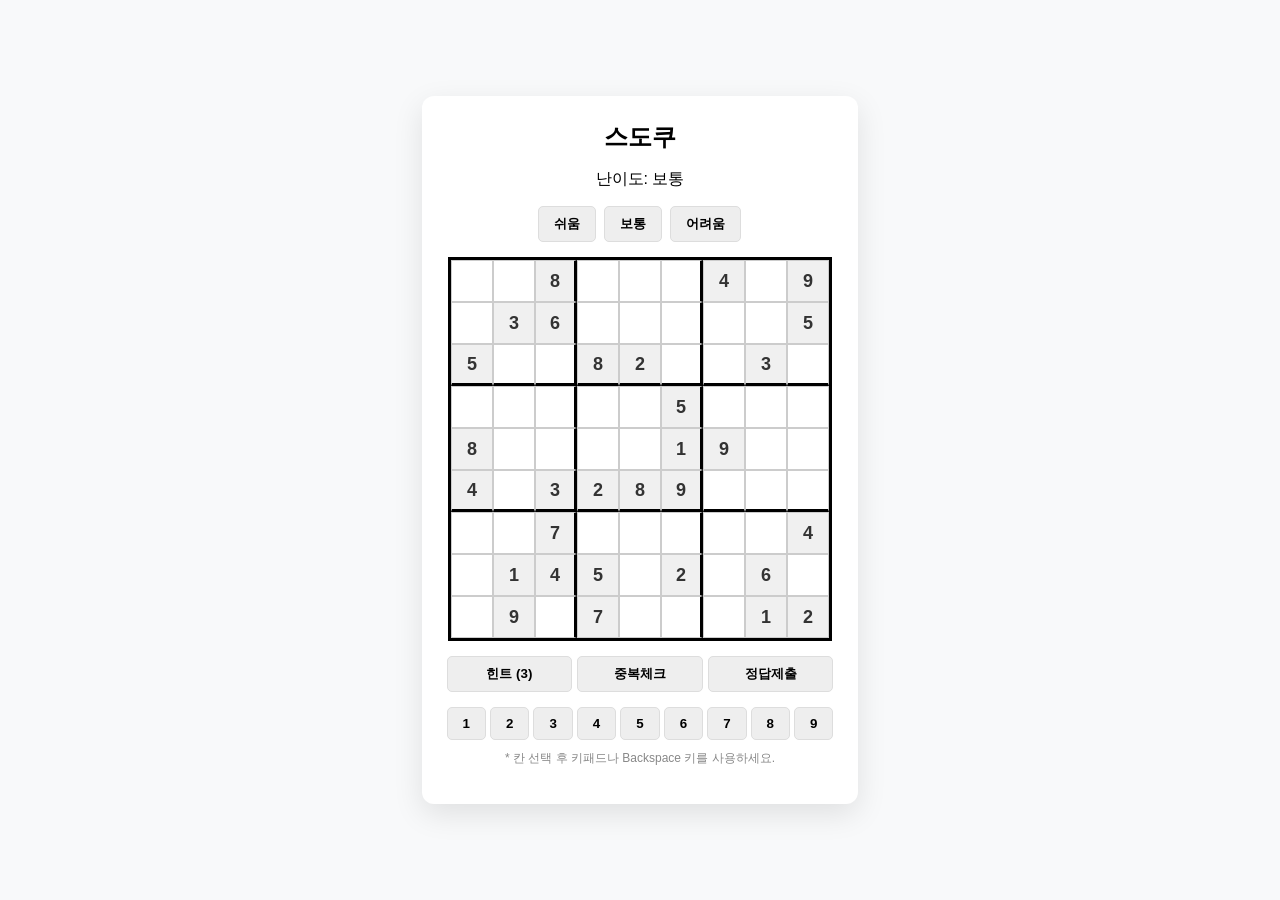
<file: index.html>
<!doctype html>
<html lang="ko">
  <head>
    <meta charset="UTF-8" />
    <meta name="viewport" content="width=device-width, initial-scale=1.0" />
    <title>스마트 체크 스도쿠 - 키보드 지원</title>
    <style>
      :root {
        --user-color: #007bff;
        --fixed-color: #333333;
        --error-color: #ff0000;
        --bg-color: #f8f9fa;
        --border-heavy: 3px solid #000;
        --border-light: 1px solid #ccc;
      }

      body {
        font-family: "Malgun Gothic", sans-serif;
        display: flex;
        justify-content: center;
        align-items: center;
        min-height: 100vh;
        margin: 0;
        background-color: var(--bg-color);
      }

      .container {
        background: white;
        padding: 25px;
        border-radius: 12px;
        box-shadow: 0 10px 30px rgba(0, 0, 0, 0.1);
        text-align: center;
        /* width: 400px; 를 아래와 같이 수정 */
        width: fit-content;
        margin: auto;
      }

      .header h1 {
        margin: 0 0 10px 0;
        font-size: 24px;
      }
      .difficulty-btns {
        display: flex;
        gap: 8px;
        justify-content: center;
        margin-bottom: 15px;
      }

      .btn {
        padding: 8px 15px;
        border: 1px solid #ddd;
        background: #eee;
        border-radius: 5px;
        cursor: pointer;
        font-weight: bold;
      }
      .btn.active {
        background: #666;
        color: white;
      }

      .sudoku-grid {
        display: grid;
        grid-template-columns: repeat(
          9,
          42px
        ); /* 1fr 대신 고정 크기를 주면 더 정확합니다 */
        border: var(--border-heavy);
        margin: 0 auto 15px auto; /* 좌우 마진 auto로 중앙 정렬 */
        width: fit-content;
      }

      .cell {
        width: 42px;
        height: 42px;
        display: flex;
        justify-content: center;
        align-items: center;
        font-size: 18px;
        border: var(--border-light);
        cursor: pointer;
        box-sizing: border-box;
        background: #fff;
      }

      .cell:nth-child(3n) {
        border-right: var(--border-heavy);
      }
      .cell:nth-child(9n) {
        border-right: var(--border-light);
      }
      .cell:nth-child(n + 19):nth-child(-n + 27),
      .cell:nth-child(n + 46):nth-child(-n + 54) {
        border-bottom: var(--border-heavy);
      }

      .cell.fixed {
        font-weight: bold;
        color: var(--fixed-color);
        background: #f0f0f0;
        cursor: default;
      }
      .cell.user-input {
        color: var(--user-color);
        font-weight: bold;
      }
      .cell.selected {
        background-color: #e3f2fd !important;
        outline: 2px solid var(--user-color);
        z-index: 1;
      }
      .cell.error {
        color: var(--error-color) !important;
        background-color: #ffebee;
      }

      .action-btns {
        display: grid;
        grid-template-columns: repeat(3, 1fr);
        gap: 5px;
        margin-bottom: 15px;
      }
      .numpad {
        display: grid;
        grid-template-columns: repeat(9, 1fr);
        gap: 4px;
        width: 100%; /* 부모(container) 너비에 맞춤 */
      }
    </style>
  </head>
  <body>
    <div class="container">
      <div class="header">
        <h1>스도쿠</h1>
        <p id="diff-label">난이도: 보통</p>
      </div>

      <div class="difficulty-btns">
        <button class="btn" onclick="newGame('쉬움', this)">쉬움</button>
        <button class="btn active" onclick="newGame('보통', this)">보통</button>
        <button class="btn" onclick="newGame('어려움', this)">어려움</button>
      </div>

      <div class="sudoku-grid" id="grid"></div>

      <div class="action-btns">
        <button class="btn" onclick="useHint()" id="hint-btn">힌트 (3)</button>
        <button class="btn" onclick="checkErrors()">중복체크</button>
        <button class="btn" onclick="submitAnswer()">정답제출</button>
      </div>

      <div class="numpad">
        <script>
          for (let i = 1; i <= 9; i++) {
            document.write(
              `<button class="btn" onclick="inputNumber(${i})">${i}</button>`,
            );
          }
        </script>
      </div>
      <p style="font-size: 12px; color: #888; margin-top: 10px">
        * 칸 선택 후 키패드나 Backspace 키를 사용하세요.
      </p>
    </div>

    <script>
      let solution = [];
      let displayBoard = [];
      let initialBoard = [];
      let selectedCell = { r: -1, c: -1 };
      let hintsLeft = 3;

      // --- 키보드 이벤트 리스너 추가 ---
      window.addEventListener("keydown", (e) => {
        if (selectedCell.r === -1) return;

        // Backspace 또는 Delete 키를 눌렀을 때
        if (e.key === "Backspace" || e.key === "Delete") {
          deleteNumber();
        }
        // 숫자 키 (1-9)를 눌렀을 때 바로 입력되게 함 (보너스 기능)
        else if (e.key >= "1" && e.key <= "9") {
          inputNumber(parseInt(e.key));
        }
      });

      function generateSudoku() {
        let board = Array.from({ length: 9 }, () => Array(9).fill(0));
        solve(board);
        solution = board.map((row) => [...row]);
        return board;
      }

      function solve(board) {
        for (let r = 0; r < 9; r++) {
          for (let c = 0; c < 9; c++) {
            if (board[r][c] === 0) {
              let nums = [1, 2, 3, 4, 5, 6, 7, 8, 9].sort(
                () => Math.random() - 0.5,
              );
              for (let n of nums) {
                if (checkValid(board, r, c, n)) {
                  board[r][c] = n;
                  if (solve(board)) return true;
                  board[r][c] = 0;
                }
              }
              return false;
            }
          }
        }
        return true;
      }

      function checkValid(board, r, c, n) {
        for (let i = 0; i < 9; i++) {
          if (board[r][i] === n || board[i][c] === n) return false;
        }
        let rr = Math.floor(r / 3) * 3,
          cc = Math.floor(c / 3) * 3;
        for (let i = 0; i < 3; i++) {
          for (let j = 0; j < 3; j++) {
            if (board[rr + i][cc + j] === n) return false;
          }
        }
        return true;
      }

      function pokeHoles(board, count) {
        let holes = 81 - count;
        while (holes > 0) {
          let r = Math.floor(Math.random() * 9),
            c = Math.floor(Math.random() * 9);
          if (board[r][c] !== 0) {
            board[r][c] = 0;
            holes--;
          }
        }
      }

      function newGame(diff, btn) {
        document
          .querySelectorAll(".difficulty-btns .btn")
          .forEach((b) => b.classList.remove("active"));
        if (btn) btn.classList.add("active");
        document.getElementById("diff-label").innerText = `난이도: ${diff}`;

        let clueCount = diff === "쉬움" ? 40 : diff === "보통" ? 30 : 20;
        let fullBoard = generateSudoku();
        pokeHoles(fullBoard, clueCount);

        initialBoard = fullBoard.map((row) => [...row]);
        displayBoard = fullBoard.map((row) => [...row]);
        hintsLeft = 3;
        updateHintBtn();
        render();
      }

      function render() {
        const grid = document.getElementById("grid");
        grid.innerHTML = "";
        for (let r = 0; r < 9; r++) {
          for (let c = 0; c < 9; c++) {
            const cell = document.createElement("div");
            cell.className = "cell";
            cell.id = `cell-${r}-${c}`;

            if (initialBoard[r][c] !== 0) {
              cell.innerText = initialBoard[r][c];
              cell.classList.add("fixed");
            } else {
              if (displayBoard[r][c] !== 0) {
                cell.innerText = displayBoard[r][c];
                cell.classList.add("user-input");
              }
              cell.onclick = () => selectCell(r, c, cell);
            }
            grid.appendChild(cell);
          }
        }
      }

      function selectCell(r, c, el) {
        document
          .querySelectorAll(".cell")
          .forEach((cell) => cell.classList.remove("selected"));
        selectedCell = { r, c };
        el.classList.add("selected");
        clearErrors();
      }

      function inputNumber(n) {
        if (selectedCell.r === -1) return;
        displayBoard[selectedCell.r][selectedCell.c] = n;
        render();
        document
          .getElementById(`cell-${selectedCell.r}-${selectedCell.c}`)
          .classList.add("selected");
      }

      // --- 숫자 지우기 함수 ---
      function deleteNumber() {
        if (selectedCell.r === -1) return;
        displayBoard[selectedCell.r][selectedCell.c] = 0;
        render();
        document
          .getElementById(`cell-${selectedCell.r}-${selectedCell.c}`)
          .classList.add("selected");
      }

      function checkErrors() {
        clearErrors();
        let errorFound = false;
        for (let r = 0; r < 9; r++) {
          for (let c = 0; c < 9; c++) {
            let val = displayBoard[r][c];
            if (val === 0) continue;
            let isDuplicate = false;
            for (let i = 0; i < 9; i++)
              if (i !== c && displayBoard[r][i] === val) isDuplicate = true;
            for (let i = 0; i < 9; i++)
              if (i !== r && displayBoard[i][c] === val) isDuplicate = true;
            let rr = Math.floor(r / 3) * 3,
              cc = Math.floor(c / 3) * 3;
            for (let i = 0; i < 3; i++)
              for (let j = 0; j < 3; j++) {
                let curR = rr + i,
                  curC = cc + j;
                if (
                  (curR !== r || curC !== c) &&
                  displayBoard[curR][curC] === val
                )
                  isDuplicate = true;
              }
            if (isDuplicate && initialBoard[r][c] === 0) {
              document.getElementById(`cell-${r}-${c}`).classList.add("error");
              errorFound = true;
            }
          }
        }
        if (!errorFound) alert("중복된 숫자가 없습니다!");
      }

      function clearErrors() {
        document
          .querySelectorAll(".cell")
          .forEach((c) => c.classList.remove("error"));
      }

      function useHint() {
        if (hintsLeft <= 0 || selectedCell.r === -1) return;
        displayBoard[selectedCell.r][selectedCell.c] =
          solution[selectedCell.r][selectedCell.c];
        hintsLeft--;
        updateHintBtn();
        render();
      }

      function updateHintBtn() {
        document.getElementById("hint-btn").innerText = `힌트 (${hintsLeft})`;
      }

      function submitAnswer() {
        let isComplete = true;
        let isCorrect = true;

        // 1. 모든 칸이 채워졌는지 확인
        for (let r = 0; r < 9; r++) {
          for (let c = 0; c < 9; c++) {
            if (displayBoard[r][c] === 0) {
              isComplete = false;
              break;
            }
          }
        }

        if (!isComplete) {
          alert("아직 채워지지 않은 칸이 있습니다!");
          return;
        }

        // 2. 중복이 있는지(규칙 위반) 최종 확인
        // 기존에 만든 checkErrors의 로직을 활용합니다.
        let hasError = false;
        for (let r = 0; r < 9; r++) {
          for (let c = 0; c < 9; c++) {
            let val = displayBoard[r][c];
            // 가로, 세로, 블록 중복 체크
            if (!isValidFinal(displayBoard, r, c, val)) {
              hasError = true;
              break;
            }
          }
          if (hasError) break;
        }

        if (hasError) {
          alert("땡~ 다시도전! (중복된 숫자가 있거나 규칙에 맞지 않습니다.)");
        } else {
          alert("성공~ 다음 난이도 도전!");
        }
      }

      // 최종 확인용 유효성 검사 함수 (자기 자신 제외하고 체크)
      function isValidFinal(board, r, c, n) {
        for (let i = 0; i < 9; i++) {
          if (i !== c && board[r][i] === n) return false;
          if (i !== r && board[i][c] === n) return false;
        }
        let rr = Math.floor(r / 3) * 3,
          cc = Math.floor(c / 3) * 3;
        for (let i = 0; i < 3; i++) {
          for (let j = 0; j < 3; j++) {
            let curR = rr + i,
              curC = cc + j;
            if ((curR !== r || curC !== c) && board[curR][curC] === n)
              return false;
          }
        }
        return true;
      }

      newGame("보통");
    </script>
  </body>
</html>
</file>
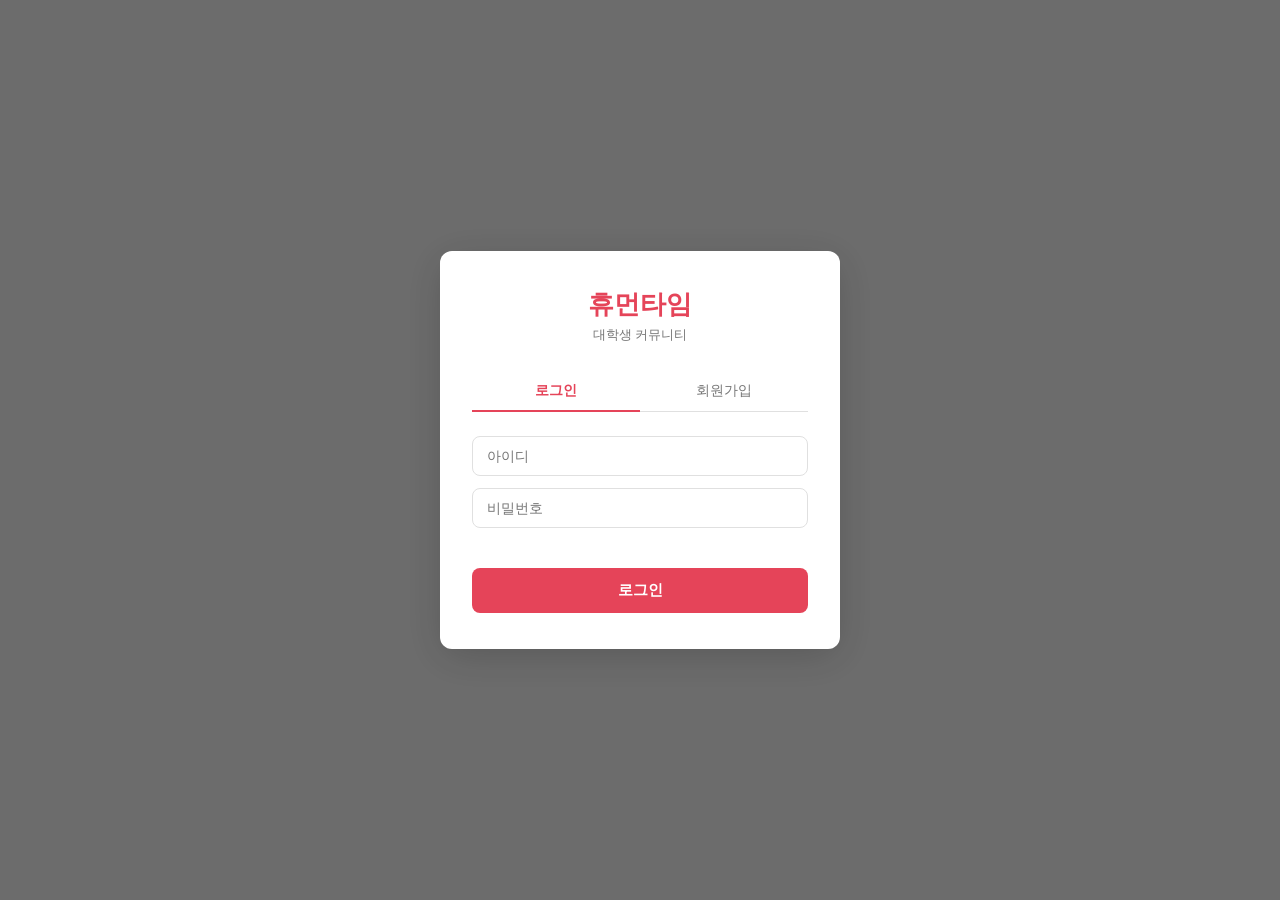
<file: everytime-pc.html>
<!doctype html>
<html lang="ko">
  <head>
    <meta charset="UTF-8" />
    <meta name="viewport" content="width=device-width,initial-scale=1" />
    <title>휴먼타임</title>
    <link rel="stylesheet" href="./everytime.css" />
    <script src="everytime.js"></script>
  </head>
  <body>
    <!-- AUTH -->
    <div class="auth-overlay" id="authOverlay">
      <div class="auth-box">
        <div class="auth-logo">
          <h1>휴먼타임</h1>
          <p>대학생 커뮤니티</p>
        </div>
        <div class="auth-tabs">
          <div class="auth-tab on" onclick="authTab('login')">로그인</div>
          <div class="auth-tab" onclick="authTab('register')">회원가입</div>
        </div>
        <form class="auth-form on" id="loginForm" onsubmit="doLogin(event)">
          <input type="text" id="loginId" placeholder="아이디" required />
          <input type="password" id="loginPw" placeholder="비밀번호" required />
          <div class="auth-err" id="loginErr"></div>
          <button class="auth-btn" type="submit">로그인</button>
        </form>
        <form class="auth-form" id="regForm" onsubmit="doRegister(event)">
          <div class="form-row-2">
            <div>
              <label>아이디</label><br /><input
                type="text"
                id="regId"
                placeholder="아이디"
                required
                style="
                  border: 1px solid #e0e0e0;
                  border-radius: 8px;
                  padding: 10px 12px;
                  font-size: 14px;
                  width: 100%;
                  margin-top: 4px;
                "
              />
            </div>
            <div>
              <label>비밀번호</label><br /><input
                type="password"
                id="regPw"
                placeholder="비밀번호"
                required
                style="
                  border: 1px solid #e0e0e0;
                  border-radius: 8px;
                  padding: 10px 12px;
                  font-size: 14px;
                  width: 100%;
                  margin-top: 4px;
                "
              />
            </div>
          </div>
          <input
            type="text"
            id="regName"
            placeholder="닉네임 (선택, 비워두면 자동생성)"
          />
          <select id="regSchool">
            <option value="">대학교 선택 (선택)</option>
            <option>서울대학교</option>
            <option>연세대학교</option>
            <option>고려대학교</option>
            <option>성균관대학교</option>
            <option>한양대학교</option>
            <option>이화여자대학교</option>
            <option>중앙대학교</option>
            <option>경희대학교</option>
            <option>외국어대학교</option>
            <option>서강대학교</option>
          </select>
          <select id="regDept">
            <option value="">학과 선택 (선택)</option>
            <option>컴퓨터공학부</option>
            <option>전기전자공학부</option>
            <option>경영학과</option>
            <option>경제학과</option>
            <option>심리학과</option>
            <option>영어영문학과</option>
            <option>수학과</option>
            <option>물리학과</option>
            <option>화학과</option>
            <option>생명과학과</option>
          </select>
          <div class="form-row-2">
            <select id="regYear">
              <option value="">학번 (선택)</option>
              <option>20학번</option>
              <option>21학번</option>
              <option>22학번</option>
              <option>23학번</option>
              <option>24학번</option>
              <option>25학번</option>
            </select>
            <select id="regMbti">
              <option value="">MBTI (선택)</option>
              <option>INTJ</option>
              <option>INTP</option>
              <option>ENTJ</option>
              <option>ENTP</option>
              <option>INFJ</option>
              <option>INFP</option>
              <option>ENFJ</option>
              <option>ENFP</option>
              <option>ISTJ</option>
              <option>ISFJ</option>
              <option>ESTJ</option>
              <option>ESFJ</option>
              <option>ISTP</option>
              <option>ISFP</option>
              <option>ESTP</option>
              <option>ESFP</option>
            </select>
          </div>
          <div class="auth-err" id="regErr"></div>
          <button class="auth-btn" type="submit">회원가입</button>
        </form>
      </div>
    </div>

    <!-- APP -->
    <div id="app">
      <div class="top-bar">
        <div class="top-bar-logo">휴먼타임</div>
        <div class="top-bar-search">
          <svg
            width="16"
            height="16"
            fill="none"
            stroke="#fff"
            stroke-width="2"
            viewBox="0 0 24 24"
          >
            <circle cx="11" cy="11" r="8" />
            <path d="m21 21-4.35-4.35" />
          </svg>
          <input type="text" placeholder="검색어를 입력하세요" />
        </div>
        <div class="top-bar-right">
          <div class="top-user" onclick="goScreen('profile')">
            <div class="top-user-avatar" id="topAvatar">익</div>
            <span id="topName">익명의 판다</span>
          </div>
          <button
            class="top-logout"
            onclick="resetDB()"
            style="
              border-color: rgba(255, 255, 255, 0.3);
              color: rgba(255, 255, 255, 0.7);
            "
          >
            DB 초기화
          </button>
          <button class="top-logout" onclick="doLogout()">로그아웃</button>
        </div>
      </div>
      <div class="layout">
        <div class="sidebar">
          <div class="sidebar-school">
            <h3 id="sideSchool">서울대학교</h3>
            <p id="sideDept">컴퓨터공학부</p>
          </div>
          <div class="nav-section">
            <div class="nav-label">학교생활</div>
            <div class="nav-item active" onclick="goScreen('tt')">
              <svg
                fill="none"
                stroke="currentColor"
                stroke-width="1.8"
                viewBox="0 0 24 24"
              >
                <rect x="3" y="3" width="18" height="18" rx="2" />
                <path d="M3 9h18M9 21V9" /></svg
              >시간표
            </div>
            <div class="nav-item" onclick="goScreen('board')">
              <svg
                fill="none"
                stroke="currentColor"
                stroke-width="1.8"
                viewBox="0 0 24 24"
              >
                <path
                  d="M21 15a2 2 0 0 1-2 2H7l-4 4V5a2 2 0 0 1 2-2h14a2 2 0 0 1 2 2z"
                /></svg
              >게시판
              <span class="nav-badge" id="boardBadge" style="display: none"
                >N</span
              >
            </div>
            <div class="nav-item" onclick="goScreen('review')">
              <svg
                fill="none"
                stroke="currentColor"
                stroke-width="1.8"
                viewBox="0 0 24 24"
              >
                <path
                  d="M12 2l3.09 6.26L22 9.27l-5 4.87 1.18 6.88L12 17.77l-6.18 3.25L7 14.14 2 9.27l6.91-1.01L12 2z"
                /></svg
              >강의평가
            </div>
            <div class="nav-item" onclick="goScreen('msg')">
              <svg
                fill="none"
                stroke="currentColor"
                stroke-width="1.8"
                viewBox="0 0 24 24"
              >
                <path
                  d="M4 4h16c1.1 0 2 .9 2 2v12c0 1.1-.9 2-2 2H4c-1.1 0-2-.9-2-2V6c0-1.1.9-2 2-2z"
                />
                <polyline points="22,6 12,13 2,6" /></svg
              >쪽지
              <span
                class="nav-badge"
                id="msgBadge"
                style="display: none"
              ></span>
            </div>
          </div>
          <div class="nav-section">
            <div class="nav-label">마켓</div>
            <div class="nav-item" onclick="goScreen('market')">
              <svg
                fill="none"
                stroke="currentColor"
                stroke-width="1.8"
                viewBox="0 0 24 24"
              >
                <path d="M4 19.5A2.5 2.5 0 0 1 6.5 17H20" />
                <path
                  d="M6.5 2H20v20H6.5A2.5 2.5 0 0 1 4 19.5v-15A2.5 2.5 0 0 1 6.5 2z"
                /></svg
              >중고책 마켓
            </div>
          </div>
          <div class="nav-section">
            <div class="nav-label">내 정보</div>
            <div class="nav-item" onclick="goScreen('profile')">
              <svg
                fill="none"
                stroke="currentColor"
                stroke-width="1.8"
                viewBox="0 0 24 24"
              >
                <path d="M20 21v-2a4 4 0 0 0-4-4H8a4 4 0 0 0-4 4v2" />
                <circle cx="12" cy="7" r="4" /></svg
              >내 프로필
            </div>
          </div>
        </div>

        <div class="main">
          <!-- 시간표 -->
          <div class="screen active" id="screen-tt">
            <div class="tt-wrap">
              <div class="tt-toolbar">
                <button class="tt-title-btn" onclick="changeSem(-1)">‹</button>
                <span class="tt-semester" id="ttSemLabel">2025년 1학기</span>
                <button class="tt-title-btn" onclick="changeSem(1)">›</button>
                <span class="tt-stats" id="ttStats"></span>
                <button
                  class="btn-gray"
                  style="margin-left: auto"
                  onclick="openImportTT()"
                >
                  📥 대입하기
                </button>
                <button class="btn-red" onclick="openAddClass()">
                  + 강의 추가
                </button>
              </div>
              <div class="tt-grid-wrap">
                <div class="tt-grid">
                  <div class="tt-time-col">
                    <div class="tt-th-empty"></div>
                    <div id="ttTimeCells"></div>
                  </div>
                  <div class="tt-days" id="ttDayCols"></div>
                </div>
              </div>
            </div>
          </div>

          <!-- 게시판 -->
          <div class="screen" id="screen-board">
            <div id="boardView"></div>
          </div>

          <!-- 강의평가 -->
          <div class="screen" id="screen-review">
            <div id="reviewView"></div>
          </div>

          <!-- 쪽지 -->
          <div class="screen" id="screen-msg">
            <div class="msg-layout" id="msgLayout">
              <div class="msg-sidebar">
                <div class="msg-sidebar-head">
                  <h3>쪽지함</h3>
                  <button
                    class="btn-red"
                    style="font-size: 12px; padding: 6px 12px"
                    onclick="openComposeModal()"
                  >
                    + 작성
                  </button>
                </div>
                <div class="msg-list-items" id="msgListItems"></div>
              </div>
              <div class="msg-main" id="msgMain">
                <div class="msg-empty-state">
                  <svg
                    width="48"
                    height="48"
                    fill="none"
                    stroke="currentColor"
                    stroke-width="1.5"
                    viewBox="0 0 24 24"
                  >
                    <path
                      d="M4 4h16c1.1 0 2 .9 2 2v12c0 1.1-.9 2-2 2H4c-1.1 0-2-.9-2-2V6c0-1.1.9-2 2-2z"
                    />
                    <polyline points="22,6 12,13 2,6" />
                  </svg>
                  <p>쪽지를 선택하세요</p>
                </div>
              </div>
            </div>
          </div>

          <!-- 중고책 마켓 -->
          <div class="screen" id="screen-market">
            <div id="marketView"></div>
          </div>

          <!-- 프로필 -->
          <div class="screen" id="screen-profile">
            <div id="profileView"></div>
          </div>
        </div>
      </div>
    </div>

    <!-- Modal: Import Timetable -->
    <div class="modal-bg" id="importTTModal">
      <div class="modal" style="max-width: 500px">
        <div class="modal-head">
          <h3>시간표 대입하기</h3>
          <button class="modal-close" onclick="closeModal('importTTModal')">
            ×
          </button>
        </div>
        <div class="modal-body">
          <p style="font-size: 13px; color: var(--sub); line-height: 1.6">
            추천 강의를 시간표에 바로 추가하세요.<br />원하는 강의를 선택 후
            대입 버튼을 누르면 현재 학기에 추가됩니다.
          </p>
          <div
            id="importTTList"
            style="
              display: flex;
              flex-direction: column;
              gap: 8px;
              margin-top: 8px;
              max-height: 340px;
              overflow-y: auto;
            "
          ></div>
        </div>
        <div class="form-foot" style="margin-top: 6px">
          <span
            id="importSelCount"
            style="font-size: 13px; color: var(--sub); margin-right: auto"
            >0개 선택</span
          >
          <button class="btn-gray" onclick="closeModal('importTTModal')">
            취소
          </button>
          <button class="btn-red" onclick="confirmImportTT()">대입하기</button>
        </div>
      </div>
    </div>

    <!-- Modal: Add Class -->
    <div class="modal-bg" id="classModal">
      <div class="modal" style="max-width: 460px">
        <div class="modal-head">
          <h3 id="classModalTitle">강의 추가</h3>
          <button class="modal-close" onclick="closeModal('classModal')">
            ×
          </button>
        </div>
        <div class="modal-body">
          <div class="form-row">
            <label>강의명</label
            ><input type="text" id="cn" placeholder="예) 자료구조" />
          </div>
          <div class="form-row">
            <label>교수명</label
            ><input type="text" id="cp" placeholder="예) 김철수" />
          </div>
          <div class="form-row">
            <label>강의실</label
            ><input type="text" id="cr" placeholder="예) 공학관 301호" />
          </div>
          <div class="form-row-2">
            <div class="form-row">
              <label>요일</label>
              <select id="cd">
                <option value="0">월</option>
                <option value="1">화</option>
                <option value="2">수</option>
                <option value="3">목</option>
                <option value="4">금</option>
              </select>
            </div>
            <div class="form-row">
              <label>학점</label>
              <select id="ccredit">
                <option value="1">1학점</option>
                <option value="2">2학점</option>
                <option value="3">3학점</option>
              </select>
            </div>
          </div>
          <div class="form-row-2">
            <div class="form-row">
              <label>시작 시간</label
              ><select id="cs"></select>
            </div>
            <div class="form-row">
              <label>종료 시간</label
              ><select id="ce"></select>
            </div>
          </div>
          <div class="form-row">
            <label>색상</label>
            <div class="color-picker" id="colorPicker"></div>
          </div>
        </div>
        <div class="form-foot" style="margin-top: 16px">
          <button
            class="btn-gray"
            id="classDeleteBtn"
            style="display: none; margin-right: auto"
            onclick="deleteClass()"
          >
            삭제
          </button>
          <button class="btn-gray" onclick="closeModal('classModal')">
            취소
          </button>
          <button class="btn-red" onclick="saveClass()">저장</button>
        </div>
      </div>
    </div>

    <!-- Modal: Write Post -->
    <div class="modal-bg" id="writeModal">
      <div class="modal" style="max-width: 620px">
        <div class="modal-head">
          <h3 id="writeModalTitle">게시글 작성</h3>
          <button class="modal-close" onclick="closeModal('writeModal')">
            ×
          </button>
        </div>
        <div class="write-form" style="padding: 0; box-shadow: none">
          <div class="form-row">
            <label>게시판 선택</label>
            <div class="write-board-sel" id="writeBoardSel"></div>
          </div>
          <div
            class="form-row"
            style="flex-direction: row; align-items: center; gap: 12px"
          >
            <label style="margin: 0">작성자</label>
            <div style="display: flex; gap: 6px">
              <button
                id="anonBtn"
                class="author-toggle on"
                onclick="setWriteAnon(true)"
              >
                익명
              </button>
              <button
                id="nickBtn"
                class="author-toggle"
                onclick="setWriteAnon(false)"
              >
                닉네임
              </button>
            </div>
          </div>
          <div class="form-row">
            <label>제목</label
            ><input
              type="text"
              id="postTitle"
              placeholder="제목을 입력하세요"
              style="
                border: 1px solid #e0e0e0;
                border-radius: 8px;
                padding: 10px 12px;
                font-size: 15px;
              "
            />
          </div>
          <div class="form-row">
            <label>내용</label
            ><textarea
              id="postBody"
              placeholder="내용을 입력하세요"
              style="min-height: 160px"
            ></textarea>
          </div>
          <div class="form-row">
            <label>이미지 첨부 (선택)</label>
            <div
              class="img-upload-zone"
              id="postImgZone"
              onclick="document.getElementById('postImg').click()"
              style="height: 100px"
            >
              <input
                type="file"
                id="postImg"
                accept="image/*"
                style="display: none"
                onchange="previewPostImg(this)"
              />
              <span>📷 클릭하여 이미지 첨부</span>
            </div>
          </div>
        </div>
        <div class="form-foot" style="margin-top: 16px">
          <button class="btn-gray" onclick="closeModal('writeModal')">
            취소
          </button>
          <button class="btn-red" onclick="submitPost()">등록</button>
        </div>
      </div>
    </div>

    <!-- Modal: Write Review -->
    <div class="modal-bg" id="reviewModal">
      <div class="modal" style="max-width: 520px">
        <div class="modal-head">
          <h3>강의평가 작성</h3>
          <button class="modal-close" onclick="closeModal('reviewModal')">
            ×
          </button>
        </div>
        <div class="modal-body">
          <div class="form-row-2">
            <div class="form-row">
              <label>강의명</label
              ><input type="text" id="rvCourse" placeholder="강의명" />
            </div>
            <div class="form-row">
              <label>교수명</label
              ><input type="text" id="rvProf" placeholder="교수명" />
            </div>
          </div>
          <div class="form-row-2">
            <div class="form-row">
              <label>학과</label
              ><select id="rvDept">
                <option>컴퓨터공학부</option>
                <option>전기전자공학부</option>
                <option>경영학과</option>
                <option>경제학과</option>
                <option>수학과</option>
                <option>영어영문학과</option>
                <option>교양</option>
              </select>
            </div>
            <div class="form-row">
              <label>수강학기</label
              ><select id="rvSem">
                <option>2025년 1학기</option>
                <option>2024년 2학기</option>
                <option>2024년 1학기</option>
                <option>2023년 2학기</option>
              </select>
            </div>
          </div>
          <div class="form-row">
            <label>별점</label>
            <div class="star-input" id="starInput">
              <span class="si" data-v="1" onclick="setStar(1)">★</span>
              <span class="si" data-v="2" onclick="setStar(2)">★</span>
              <span class="si" data-v="3" onclick="setStar(3)">★</span>
              <span class="si" data-v="4" onclick="setStar(4)">★</span>
              <span class="si" data-v="5" onclick="setStar(5)">★</span>
            </div>
          </div>
          <div class="form-row">
            <label>평가 내용</label
            ><textarea
              id="rvText"
              placeholder="강의에 대한 솔직한 평가를 남겨주세요"
              style="min-height: 100px"
            ></textarea>
          </div>
          <div class="form-row-2">
            <div class="form-row">
              <label>시험 난이도</label
              ><select id="rvExam">
                <option>매우 어려움</option>
                <option>어려움</option>
                <option>보통</option>
                <option>쉬움</option>
                <option>매우 쉬움</option>
              </select>
            </div>
            <div class="form-row">
              <label>과제 부담</label
              ><select id="rvHw">
                <option>많음</option>
                <option>보통</option>
                <option>적음</option>
                <option>없음</option>
              </select>
            </div>
          </div>
        </div>
        <div class="form-foot" style="margin-top: 6px">
          <button class="btn-gray" onclick="closeModal('reviewModal')">
            취소
          </button>
          <button class="btn-red" onclick="submitReview()">등록</button>
        </div>
      </div>
    </div>

    <!-- Modal: Compose Message -->
    <div class="modal-bg" id="composeModal">
      <div class="modal" style="max-width: 420px">
        <div class="modal-head">
          <h3>쪽지 보내기</h3>
          <button class="modal-close" onclick="closeModal('composeModal')">
            ×
          </button>
        </div>
        <div class="modal-body">
          <div class="form-row">
            <label>받는 사람 아이디</label
            ><input
              type="text"
              id="msgTo"
              placeholder="상대방 로그인 아이디 입력"
            />
          </div>
          <div
            class="form-row"
            style="flex-direction: row; align-items: center; gap: 12px"
          >
            <label style="margin: 0">발신자</label>
            <div style="display: flex; gap: 6px">
              <button
                id="msgAnonOff"
                class="author-toggle on"
                onclick="setMsgAnon(false)"
              >
                내 아이디
              </button>
              <button
                id="msgAnonOn"
                class="author-toggle"
                onclick="setMsgAnon(true)"
              >
                익명
              </button>
            </div>
            <span style="font-size: 12px; color: #aaa"
              >익명 선택 시 받는 사람만 발신자 확인 불가</span
            >
          </div>
          <div class="form-row">
            <label>내용</label
            ><textarea
              id="msgContent"
              placeholder="내용을 입력하세요"
              style="min-height: 120px"
            ></textarea>
          </div>
        </div>
        <div class="form-foot" style="margin-top: 6px">
          <button class="btn-gray" onclick="closeModal('composeModal')">
            취소
          </button>
          <button class="btn-red" onclick="sendMsg()">보내기</button>
        </div>
      </div>
    </div>

    <!-- Modal: Sell Book -->
    <div class="modal-bg" id="bookModal">
      <div class="modal" style="max-width: 520px">
        <div class="modal-head">
          <h3>책 판매 등록</h3>
          <button class="modal-close" onclick="closeModal('bookModal')">
            ×
          </button>
        </div>
        <div class="modal-body">
          <div class="form-row">
            <label>책 사진</label>
            <div class="img-upload-zone" id="bookImgZone">
              <input
                type="file"
                id="bookImg"
                accept="image/*"
                onchange="previewBookImg(this)"
              />
              <span>📚 클릭하여 사진 추가</span>
            </div>
          </div>
          <div class="form-row">
            <label>책 제목</label
            ><input type="text" id="bTitle" placeholder="책 제목" />
          </div>
          <div class="form-row">
            <label>저자/출판사</label
            ><input
              type="text"
              id="bAuthor"
              placeholder="예) 홍길동 / 한빛미디어"
            />
          </div>
          <div class="form-row-2">
            <div class="form-row">
              <label>정가 (원)</label
              ><input type="number" id="bOrigPrice" placeholder="0" />
            </div>
            <div class="form-row">
              <label>판매가 (원)</label
              ><input type="number" id="bPrice" placeholder="0" />
            </div>
          </div>
          <div class="form-row">
            <label>상태</label>
            <div class="cond-sel">
              <button class="cond-btn on" data-c="S" onclick="setCond(this)">
                S (최상)
              </button>
              <button class="cond-btn" data-c="A" onclick="setCond(this)">
                A (상)
              </button>
              <button class="cond-btn" data-c="B" onclick="setCond(this)">
                B (중)
              </button>
              <button class="cond-btn" data-c="C" onclick="setCond(this)">
                C (하)
              </button>
            </div>
          </div>
          <div class="form-row">
            <label>설명</label
            ><textarea
              id="bDesc"
              placeholder="책 상태, 필기 여부 등을 적어주세요"
              style="min-height: 80px"
            ></textarea>
          </div>
        </div>
        <div class="form-foot" style="margin-top: 6px">
          <button class="btn-gray" onclick="closeModal('bookModal')">
            취소
          </button>
          <button class="btn-red" onclick="submitBook()">등록</button>
        </div>
      </div>
    </div>

    <!-- Modal: Edit Profile -->
    <div class="modal-bg" id="profileModal">
      <div class="modal" style="max-width: 420px">
        <div class="modal-head">
          <h3>프로필 수정</h3>
          <button class="modal-close" onclick="closeModal('profileModal')">
            ×
          </button>
        </div>
        <div class="modal-body">
          <div class="form-row">
            <label>닉네임</label
            ><input type="text" id="editName" placeholder="닉네임" />
          </div>
          <div class="form-row">
            <label>학과</label
            ><select id="editDept">
              <option value="">미설정</option>
              <option>컴퓨터공학부</option>
              <option>전기전자공학부</option>
              <option>경영학과</option>
              <option>경제학과</option>
              <option>수학과</option>
              <option>영어영문학과</option>
            </select>
          </div>
          <div class="form-row">
            <label>학번</label
            ><select id="editYear">
              <option value="">미설정</option>
              <option>20학번</option>
              <option>21학번</option>
              <option>22학번</option>
              <option>23학번</option>
              <option>24학번</option>
              <option>25학번</option>
            </select>
          </div>
          <div class="form-row">
            <label>MBTI</label
            ><select id="editMbti">
              <option value="">미설정</option>
              <option>INTJ</option>
              <option>INTP</option>
              <option>ENTJ</option>
              <option>ENTP</option>
              <option>INFJ</option>
              <option>INFP</option>
              <option>ENFJ</option>
              <option>ENFP</option>
              <option>ISTJ</option>
              <option>ISFJ</option>
              <option>ESTJ</option>
              <option>ESFJ</option>
              <option>ISTP</option>
              <option>ISFP</option>
              <option>ESTP</option>
              <option>ESFP</option>
            </select>
          </div>
          <div class="form-row">
            <label>비밀번호 변경 (선택)</label
            ><input
              type="password"
              id="editPw"
              placeholder="새 비밀번호 (변경 시만 입력)"
            />
          </div>
        </div>
        <div class="form-foot" style="margin-top: 6px">
          <button class="btn-gray" onclick="closeModal('profileModal')">
            취소
          </button>
          <button class="btn-red" onclick="saveProfile()">저장</button>
        </div>
      </div>
    </div>

    <div class="toast" id="toast"></div>
  </body>
</html>
</file>
<file: everytime.css>
* {
  box-sizing: border-box;
  margin: 0;
  padding: 0;
}
:root {
  --red: #e54459;
  --red2: #c73348;
  --gray: #f4f4f4;
  --border: #e0e0e0;
  --text: #222;
  --sub: #777;
  --white: #fff;
  --sidebar: 220px;
  --header: 54px;
}
body {
  font-family:
    "Apple SD Gothic Neo", "Malgun Gothic", "Noto Sans KR", sans-serif;
  background: #f0f0f0;
  color: var(--text);
  min-height: 100vh;
}
a {
  text-decoration: none;
  color: inherit;
}
button {
  cursor: pointer;
  font-family: inherit;
}
input,
textarea,
select {
  font-family: inherit;
}
input:focus,
textarea:focus,
select:focus {
  outline: none;
}
::-webkit-scrollbar {
  width: 5px;
  height: 5px;
}
::-webkit-scrollbar-track {
  background: transparent;
}
::-webkit-scrollbar-thumb {
  background: #ccc;
  border-radius: 3px;
}

/* ===== AUTH ===== */
.auth-overlay {
  position: fixed;
  inset: 0;
  background: rgba(0, 0, 0, 0.55);
  z-index: 1000;
  display: flex;
  align-items: center;
  justify-content: center;
}
.auth-box {
  background: #fff;
  border-radius: 12px;
  width: 400px;
  padding: 36px 32px;
  box-shadow: 0 8px 40px rgba(0, 0, 0, 0.18);
}
.auth-logo {
  text-align: center;
  margin-bottom: 28px;
}
.auth-logo h1 {
  font-size: 26px;
  font-weight: 800;
  color: var(--red);
}
.auth-logo p {
  font-size: 13px;
  color: var(--sub);
  margin-top: 4px;
}
.auth-tabs {
  display: flex;
  border-bottom: 1px solid var(--border);
  margin-bottom: 24px;
}
.auth-tab {
  flex: 1;
  text-align: center;
  padding: 10px;
  font-size: 14px;
  color: var(--sub);
  cursor: pointer;
  border-bottom: 2px solid transparent;
  margin-bottom: -1px;
  transition: 0.15s;
}
.auth-tab.on {
  color: var(--red);
  border-bottom-color: var(--red);
  font-weight: 700;
}
.auth-form {
  display: none;
  flex-direction: column;
  gap: 12px;
}
.auth-form.on {
  display: flex;
}
.auth-form input,
.auth-form select {
  border: 1px solid var(--border);
  border-radius: 8px;
  padding: 11px 14px;
  font-size: 14px;
  width: 100%;
  transition: 0.15s;
}
.auth-form input:focus,
.auth-form select:focus {
  border-color: var(--red);
}
.auth-btn {
  background: var(--red);
  color: #fff;
  border: none;
  border-radius: 8px;
  padding: 13px;
  font-size: 15px;
  font-weight: 700;
  width: 100%;
  transition: 0.15s;
}
.auth-btn:hover {
  background: var(--red2);
}
.auth-err {
  font-size: 12px;
  color: var(--red);
  text-align: center;
  min-height: 16px;
}
.auth-form label {
  font-size: 12px;
  color: var(--sub);
  margin-bottom: -6px;
}

/* ===== LAYOUT ===== */
#app {
  display: none;
  min-height: 100vh;
  flex-direction: column;
}
#app.show {
  display: flex;
}
.top-bar {
  position: fixed;
  top: 0;
  left: 0;
  right: 0;
  height: var(--header);
  background: var(--red);
  display: flex;
  align-items: center;
  z-index: 200;
  padding: 0 20px;
  gap: 16px;
}
.top-bar-logo {
  font-size: 20px;
  font-weight: 800;
  color: #fff;
  white-space: nowrap;
  width: var(--sidebar);
  flex-shrink: 0;
}
.top-bar-search {
  flex: 1;
  max-width: 440px;
  position: relative;
}
.top-bar-search input {
  width: 100%;
  border: none;
  border-radius: 20px;
  padding: 8px 16px 8px 38px;
  font-size: 13px;
  background: rgba(255, 255, 255, 0.2);
  color: #fff;
}
.top-bar-search input::placeholder {
  color: rgba(255, 255, 255, 0.7);
}
.top-bar-search svg {
  position: absolute;
  left: 10px;
  top: 50%;
  transform: translateY(-50%);
  opacity: 0.7;
}
.top-bar-right {
  margin-left: auto;
  display: flex;
  align-items: center;
  gap: 16px;
}
.top-user {
  display: flex;
  align-items: center;
  gap: 8px;
  color: #fff;
  font-size: 13px;
  cursor: pointer;
  padding: 6px 10px;
  border-radius: 20px;
  transition: 0.15s;
}
.top-user:hover {
  background: rgba(255, 255, 255, 0.15);
}
.top-user-avatar {
  width: 28px;
  height: 28px;
  border-radius: 50%;
  background: rgba(255, 255, 255, 0.3);
  display: flex;
  align-items: center;
  justify-content: center;
  font-size: 12px;
  font-weight: 700;
}
.top-logout {
  color: rgba(255, 255, 255, 0.8);
  font-size: 12px;
  cursor: pointer;
  padding: 5px 10px;
  border: 1px solid rgba(255, 255, 255, 0.4);
  border-radius: 12px;
  background: none;
  transition: 0.15s;
}
.top-logout:hover {
  background: rgba(255, 255, 255, 0.15);
}

.layout {
  display: flex;
  margin-top: var(--header);
  min-height: calc(100vh - var(--header));
}
.sidebar {
  width: var(--sidebar);
  flex-shrink: 0;
  background: #fff;
  border-right: 1px solid var(--border);
  position: fixed;
  top: var(--header);
  bottom: 0;
  overflow-y: auto;
}
.sidebar-school {
  padding: 16px;
  border-bottom: 1px solid var(--border);
}
.sidebar-school h3 {
  font-size: 14px;
  font-weight: 700;
  color: var(--text);
}
.sidebar-school p {
  font-size: 12px;
  color: var(--sub);
  margin-top: 2px;
}
.nav-section {
  padding: 10px 0;
}
.nav-label {
  font-size: 11px;
  color: #aaa;
  font-weight: 600;
  padding: 8px 18px 4px;
  letter-spacing: 0.5px;
}
.nav-item {
  display: flex;
  align-items: center;
  gap: 10px;
  padding: 9px 18px;
  cursor: pointer;
  font-size: 14px;
  color: var(--sub);
  transition: 0.12s;
  border-left: 3px solid transparent;
}
.nav-item:hover {
  background: #fafafa;
  color: var(--text);
}
.nav-item.active {
  color: var(--red);
  font-weight: 600;
  background: #fff5f6;
  border-left-color: var(--red);
}
.nav-item svg {
  width: 18px;
  height: 18px;
  flex-shrink: 0;
}
.nav-badge {
  margin-left: auto;
  background: var(--red);
  color: #fff;
  font-size: 10px;
  font-weight: 700;
  padding: 2px 6px;
  border-radius: 10px;
}

.main {
  margin-left: var(--sidebar);
  flex: 1;
  padding: 24px;
  min-height: calc(100vh - var(--header));
}
.screen {
  display: none;
}
.screen.active {
  display: block;
}

/* ===== COMMON ===== */
.card {
  background: #fff;
  border-radius: 10px;
  box-shadow: 0 1px 4px rgba(0, 0, 0, 0.06);
}
.page-title {
  font-size: 20px;
  font-weight: 700;
  margin-bottom: 20px;
  color: var(--text);
}
.btn-red {
  background: var(--red);
  color: #fff;
  border: none;
  border-radius: 7px;
  padding: 9px 18px;
  font-size: 13px;
  font-weight: 600;
  transition: 0.15s;
}
.btn-red:hover {
  background: var(--red2);
}
.btn-outline {
  background: #fff;
  color: var(--red);
  border: 1px solid var(--red);
  border-radius: 7px;
  padding: 8px 18px;
  font-size: 13px;
  font-weight: 600;
  transition: 0.15s;
}
.btn-outline:hover {
  background: #fff5f6;
}
.btn-gray {
  background: #f5f5f5;
  color: var(--text);
  border: 1px solid var(--border);
  border-radius: 7px;
  padding: 8px 18px;
  font-size: 13px;
  transition: 0.15s;
}
.btn-gray:hover {
  background: #eee;
}

/* Modal */
.modal-bg {
  display: none;
  position: fixed;
  inset: 0;
  background: rgba(0, 0, 0, 0.45);
  z-index: 500;
  align-items: center;
  justify-content: center;
}
.modal-bg.open {
  display: flex;
}
.modal {
  background: #fff;
  border-radius: 12px;
  padding: 28px;
  box-shadow: 0 8px 40px rgba(0, 0, 0, 0.18);
  width: 100%;
  max-height: 90vh;
  overflow-y: auto;
}
.modal-head {
  display: flex;
  align-items: center;
  justify-content: space-between;
  margin-bottom: 20px;
}
.modal-head h3 {
  font-size: 17px;
  font-weight: 700;
}
.modal-close {
  background: none;
  border: none;
  font-size: 22px;
  color: #aaa;
  cursor: pointer;
  line-height: 1;
}
.modal-body {
  display: flex;
  flex-direction: column;
  gap: 14px;
}
.form-row {
  display: flex;
  flex-direction: column;
  gap: 5px;
}
.form-row label {
  font-size: 12px;
  color: var(--sub);
  font-weight: 600;
}
.form-row input,
.form-row select,
.form-row textarea {
  border: 1px solid var(--border);
  border-radius: 8px;
  padding: 10px 12px;
  font-size: 14px;
  transition: 0.15s;
}
.form-row input:focus,
.form-row select:focus,
.form-row textarea:focus {
  border-color: var(--red);
}
.form-row textarea {
  resize: vertical;
  min-height: 80px;
}
.form-row-2 {
  display: grid;
  grid-template-columns: 1fr 1fr;
  gap: 12px;
}
.form-foot {
  display: flex;
  justify-content: flex-end;
  gap: 10px;
  margin-top: 6px;
}

/* ===== TIMETABLE ===== */
.tt-wrap {
  display: flex;
  flex-direction: column;
  gap: 16px;
}
.tt-toolbar {
  display: flex;
  align-items: center;
  gap: 12px;
  margin-bottom: 4px;
}
.tt-title-btn {
  background: none;
  border: none;
  font-size: 14px;
  color: var(--sub);
  padding: 4px 8px;
  border-radius: 5px;
  transition: 0.15s;
}
.tt-title-btn:hover {
  background: var(--gray);
}
.tt-semester {
  font-size: 16px;
  font-weight: 700;
}
.tt-stats {
  margin-left: auto;
  font-size: 13px;
  color: var(--sub);
}
.tt-grid-wrap {
  background: #fff;
  border-radius: 10px;
  box-shadow: 0 1px 4px rgba(0, 0, 0, 0.06);
  overflow: hidden;
}
.tt-grid {
  display: flex;
}
.tt-time-col {
  width: 48px;
  flex-shrink: 0;
  border-right: 1px solid var(--border);
}
.tt-th-empty {
  height: 40px;
  border-bottom: 1px solid var(--border);
}
.tt-time-cell {
  height: 60px;
  display: flex;
  align-items: flex-start;
  justify-content: center;
  padding-top: 4px;
  font-size: 11px;
  color: #aaa;
  border-bottom: 1px solid var(--border);
}
.tt-days {
  flex: 1;
  display: flex;
}
.tt-day-col {
  flex: 1;
  border-right: 1px solid var(--border);
  position: relative;
  min-width: 80px;
}
.tt-day-col:last-child {
  border-right: none;
}
.tt-day-head {
  height: 40px;
  display: flex;
  align-items: center;
  justify-content: center;
  font-size: 13px;
  font-weight: 600;
  background: #fafafa;
  border-bottom: 1px solid var(--border);
}
.tt-day-head.today {
  color: var(--red);
}
.tt-day-body {
  position: relative;
}
.tt-slot {
  height: 60px;
  border-bottom: 1px solid #f0f0f0;
}
.tt-class-block {
  position: absolute;
  left: 2px;
  right: 2px;
  border-radius: 6px;
  padding: 5px 7px;
  font-size: 12px;
  font-weight: 600;
  color: #fff;
  cursor: pointer;
  overflow: hidden;
  transition: 0.12s;
  z-index: 1;
}
.tt-class-block:hover {
  filter: brightness(0.9);
}
.tt-class-block span {
  display: block;
  font-size: 10px;
  font-weight: 400;
  opacity: 0.85;
  margin-top: 2px;
}
.tt-add-float {
  position: fixed;
  bottom: 32px;
  right: 32px;
  width: 54px;
  height: 54px;
  background: var(--red);
  border: none;
  border-radius: 50%;
  color: #fff;
  font-size: 28px;
  box-shadow: 0 4px 16px rgba(229, 68, 89, 0.45);
  display: flex;
  align-items: center;
  justify-content: center;
  z-index: 100;
}
.tt-add-float:hover {
  background: var(--red2);
}
.color-picker {
  display: flex;
  gap: 8px;
  flex-wrap: wrap;
}
.color-swatch {
  width: 28px;
  height: 28px;
  border-radius: 50%;
  cursor: pointer;
  border: 3px solid transparent;
  transition: 0.15s;
}
.color-swatch.sel {
  border-color: #222;
}

/* ===== BOARD ===== */
.board-layout {
  display: grid;
  grid-template-columns: 200px 1fr;
  gap: 20px;
}
.board-side {
  display: flex;
  flex-direction: column;
  gap: 4px;
}
.board-side-item {
  padding: 9px 14px;
  border-radius: 7px;
  font-size: 14px;
  cursor: pointer;
  color: var(--sub);
  transition: 0.12s;
}
.board-side-item:hover {
  background: #f5f5f5;
  color: var(--text);
}
.board-side-item.on {
  background: #fff5f6;
  color: var(--red);
  font-weight: 600;
}
.board-side-divider {
  height: 1px;
  background: var(--border);
  margin: 6px 0;
}
.board-side-item.my {
  border-left: 3px solid transparent;
  padding-left: 11px;
}
.board-side-item.my.on {
  border-left-color: var(--red);
}
.board-content {
  display: flex;
  flex-direction: column;
  gap: 12px;
}
.board-top {
  display: flex;
  align-items: center;
  gap: 10px;
}
.board-top h2 {
  font-size: 17px;
  font-weight: 700;
  flex: 1;
}
.post-list {
  background: #fff;
  border-radius: 10px;
  box-shadow: 0 1px 4px rgba(0, 0, 0, 0.06);
  overflow: hidden;
}
.post-item {
  padding: 16px 20px;
  border-bottom: 1px solid var(--border);
  cursor: pointer;
  transition: 0.1s;
  display: flex;
  gap: 16px;
}
.post-item:last-child {
  border-bottom: none;
}
.post-item:hover {
  background: #fafafa;
}
.post-item-main {
  flex: 1;
  min-width: 0;
}
.post-item-head {
  display: flex;
  align-items: center;
  gap: 8px;
  margin-bottom: 7px;
}
.post-board-tag {
  font-size: 11px;
  font-weight: 700;
  color: var(--red);
  background: #fff5f6;
  padding: 2px 7px;
  border-radius: 4px;
}
.post-anon {
  font-size: 12px;
  color: var(--sub);
}
.post-date {
  font-size: 12px;
  color: #bbb;
  margin-left: auto;
}
.hot-badge {
  background: #ff6b35;
  color: #fff;
  font-size: 10px;
  font-weight: 700;
  padding: 1px 6px;
  border-radius: 3px;
}
.post-title {
  font-size: 15px;
  font-weight: 600;
  color: var(--text);
  margin-bottom: 5px;
}
.post-preview {
  font-size: 13px;
  color: var(--sub);
  line-height: 1.5;
  overflow: hidden;
  display: -webkit-box;
  -webkit-line-clamp: 2;
  -webkit-box-orient: vertical;
}
.post-footer {
  display: flex;
  gap: 14px;
  margin-top: 10px;
}
.post-stat {
  font-size: 12px;
  color: #aaa;
  display: flex;
  align-items: center;
  gap: 4px;
}
.post-img-thumb {
  width: 72px;
  height: 72px;
  border-radius: 8px;
  object-fit: cover;
  flex-shrink: 0;
  background: #f0f0f0;
}
/* Post detail */
.post-detail {
  background: #fff;
  border-radius: 10px;
  box-shadow: 0 1px 4px rgba(0, 0, 0, 0.06);
  padding: 28px;
}
.post-detail-back {
  display: flex;
  align-items: center;
  gap: 8px;
  font-size: 14px;
  color: var(--sub);
  cursor: pointer;
  margin-bottom: 16px;
  border: none;
  background: none;
}
.post-detail-back:hover {
  color: var(--text);
}
.pd-board {
  font-size: 12px;
  font-weight: 700;
  color: var(--red);
  margin-bottom: 8px;
}
.pd-title {
  font-size: 22px;
  font-weight: 700;
  margin-bottom: 10px;
  line-height: 1.4;
}
.pd-meta {
  display: flex;
  gap: 14px;
  font-size: 13px;
  color: #aaa;
  margin-bottom: 20px;
  padding-bottom: 16px;
  border-bottom: 1px solid var(--border);
}
.pd-body {
  font-size: 15px;
  line-height: 1.85;
  white-space: pre-line;
  margin-bottom: 24px;
}
.pd-actions {
  display: flex;
  gap: 10px;
  padding: 14px 0;
  border-top: 1px solid var(--border);
  border-bottom: 1px solid var(--border);
  margin-bottom: 20px;
}
.pd-action {
  display: flex;
  align-items: center;
  gap: 6px;
  padding: 8px 16px;
  border: 1px solid var(--border);
  border-radius: 20px;
  font-size: 13px;
  color: var(--sub);
  cursor: pointer;
  background: #fff;
  transition: 0.15s;
}
.pd-action:hover {
  background: #fafafa;
}
.pd-action.liked {
  color: var(--red);
  border-color: var(--red);
  background: #fff5f6;
}
.comments-section h4 {
  font-size: 14px;
  font-weight: 700;
  margin-bottom: 14px;
  color: var(--sub);
}
.comment-item {
  padding: 12px 0;
  border-bottom: 1px solid var(--border);
}
.comment-item:last-child {
  border-bottom: none;
}
.c-head {
  display: flex;
  gap: 8px;
  margin-bottom: 6px;
}
.c-name {
  font-size: 13px;
  font-weight: 600;
}
.c-time {
  font-size: 12px;
  color: #bbb;
}
.c-text {
  font-size: 14px;
  line-height: 1.6;
  color: var(--text);
}
.c-input-row {
  display: flex;
  gap: 10px;
  margin-top: 16px;
}
.c-input-row input {
  flex: 1;
  border: 1px solid var(--border);
  border-radius: 22px;
  padding: 10px 16px;
  font-size: 14px;
  transition: 0.15s;
}
.c-input-row input:focus {
  border-color: var(--red);
}
.c-input-row button {
  background: var(--red);
  color: #fff;
  border: none;
  border-radius: 22px;
  padding: 10px 20px;
  font-size: 14px;
  font-weight: 600;
}
/* Write post */
.write-form {
  background: #fff;
  border-radius: 10px;
  box-shadow: 0 1px 4px rgba(0, 0, 0, 0.06);
  padding: 28px;
  display: flex;
  flex-direction: column;
  gap: 16px;
}
.write-form input[type="text"] {
  border: none;
  border-bottom: 1px solid var(--border);
  border-radius: 0;
  padding: 10px 0;
  font-size: 18px;
  font-weight: 600;
}
.write-form textarea {
  border: 1px solid var(--border);
  border-radius: 8px;
  padding: 14px;
  font-size: 15px;
  resize: vertical;
  min-height: 200px;
}
.write-board-sel {
  display: flex;
  flex-wrap: wrap;
  gap: 8px;
}
.write-board-chip {
  padding: 6px 14px;
  border: 1px solid var(--border);
  border-radius: 16px;
  font-size: 13px;
  cursor: pointer;
  color: var(--sub);
  transition: 0.15s;
}
.write-board-chip.on {
  background: var(--red);
  color: #fff;
  border-color: var(--red);
}
.author-toggle {
  padding: 5px 14px;
  border: 1px solid var(--border);
  border-radius: 16px;
  font-size: 13px;
  cursor: pointer;
  color: var(--sub);
  background: #fff;
  transition: 0.15s;
}
.author-toggle.on {
  background: var(--red);
  color: #fff;
  border-color: var(--red);
}
.toast {
  position: fixed;
  bottom: 32px;
  left: 50%;
  transform: translateX(-50%) translateY(20px);
  background: #222;
  color: #fff;
  padding: 12px 24px;
  border-radius: 24px;
  font-size: 14px;
  font-weight: 600;
  z-index: 2000;
  opacity: 0;
  pointer-events: none;
  transition:
    opacity 0.25s,
    transform 0.25s;
  white-space: nowrap;
}
.toast.show {
  opacity: 1;
  transform: translateX(-50%) translateY(0);
}

/* ===== REVIEW ===== */
.review-layout {
  display: flex;
  flex-direction: column;
  gap: 14px;
}
.review-filters {
  display: flex;
  gap: 8px;
  flex-wrap: wrap;
  margin-bottom: 4px;
}
.rf-chip {
  padding: 6px 14px;
  border: 1px solid var(--border);
  border-radius: 16px;
  font-size: 13px;
  cursor: pointer;
  color: var(--sub);
  background: #fff;
  transition: 0.15s;
}
.rf-chip.on {
  background: var(--red);
  color: #fff;
  border-color: var(--red);
}
.review-grid {
  display: grid;
  grid-template-columns: repeat(auto-fill, minmax(280px, 1fr));
  gap: 14px;
}
.review-card {
  background: #fff;
  border-radius: 10px;
  box-shadow: 0 1px 4px rgba(0, 0, 0, 0.06);
  padding: 18px;
  cursor: pointer;
  transition: 0.15s;
}
.review-card:hover {
  box-shadow: 0 3px 12px rgba(0, 0, 0, 0.12);
}
.rc-name {
  font-size: 16px;
  font-weight: 700;
  margin-bottom: 4px;
}
.rc-prof {
  font-size: 13px;
  color: var(--sub);
  margin-bottom: 12px;
}
.rc-stars {
  display: flex;
  align-items: center;
  gap: 6px;
  margin-bottom: 10px;
}
.star-row {
  display: flex;
  gap: 2px;
}
.star {
  font-size: 16px;
  color: #ffc107;
}
.star.e {
  color: #ddd;
}
.rc-score {
  font-size: 18px;
  font-weight: 700;
}
.rc-cnt {
  font-size: 12px;
  color: #aaa;
}
.rc-tags {
  display: flex;
  gap: 6px;
  flex-wrap: wrap;
  margin-top: 10px;
}
.rc-tag {
  font-size: 12px;
  padding: 3px 9px;
  border-radius: 10px;
  background: #f5f5f5;
  color: var(--sub);
}
/* review detail */
.rv-detail {
  background: #fff;
  border-radius: 10px;
  box-shadow: 0 1px 4px rgba(0, 0, 0, 0.06);
  padding: 28px;
}
.rv-back {
  display: flex;
  align-items: center;
  gap: 8px;
  font-size: 14px;
  color: var(--sub);
  cursor: pointer;
  margin-bottom: 16px;
  border: none;
  background: none;
}
.rv-item {
  padding: 16px 0;
  border-bottom: 1px solid var(--border);
}
.rv-item:last-child {
  border-bottom: none;
}
.rv-item-head {
  display: flex;
  align-items: center;
  gap: 10px;
  margin-bottom: 8px;
}
.rv-semester {
  font-size: 12px;
  color: #aaa;
  background: #f5f5f5;
  padding: 2px 8px;
  border-radius: 4px;
}
.rv-text {
  font-size: 14px;
  line-height: 1.7;
  color: var(--text);
}
.rv-diffs {
  display: flex;
  gap: 20px;
  margin-top: 10px;
}
.rv-diff {
  font-size: 12px;
  color: var(--sub);
}
.rv-diff span {
  font-weight: 600;
  color: var(--text);
}
/* star input */
.star-input {
  display: flex;
  gap: 4px;
}
.star-input .si {
  font-size: 28px;
  cursor: pointer;
  color: #ddd;
  transition: 0.1s;
}
.star-input .si.on {
  color: #ffc107;
}

/* ===== MESSAGES ===== */
.msg-layout {
  display: grid;
  grid-template-columns: 280px 1fr;
  gap: 0;
  background: #fff;
  border-radius: 10px;
  box-shadow: 0 1px 4px rgba(0, 0, 0, 0.06);
  overflow: hidden;
  min-height: calc(100vh - 120px);
}
.msg-sidebar {
  border-right: 1px solid var(--border);
  display: flex;
  flex-direction: column;
}
.msg-sidebar-head {
  padding: 16px;
  border-bottom: 1px solid var(--border);
  display: flex;
  align-items: center;
  justify-content: space-between;
}
.msg-sidebar-head h3 {
  font-size: 15px;
  font-weight: 700;
}
.msg-list-items {
  flex: 1;
  overflow-y: auto;
}
.msg-list-item {
  padding: 14px 16px;
  border-bottom: 1px solid var(--border);
  cursor: pointer;
  transition: 0.1s;
  display: flex;
  gap: 12px;
  align-items: center;
}
.msg-list-item:hover {
  background: #fafafa;
}
.msg-list-item.active {
  background: #fff5f6;
}
.msg-avatar {
  width: 42px;
  height: 42px;
  border-radius: 50%;
  background: var(--gray);
  display: flex;
  align-items: center;
  justify-content: center;
  font-size: 18px;
  flex-shrink: 0;
}
.msg-list-info {
  flex: 1;
  min-width: 0;
}
.msg-list-name {
  font-size: 14px;
  font-weight: 600;
  margin-bottom: 3px;
}
.msg-list-preview {
  font-size: 12px;
  color: var(--sub);
  white-space: nowrap;
  overflow: hidden;
  text-overflow: ellipsis;
}
.msg-list-time {
  font-size: 11px;
  color: #bbb;
  flex-shrink: 0;
}
.msg-unread-dot {
  width: 8px;
  height: 8px;
  border-radius: 50%;
  background: var(--red);
  flex-shrink: 0;
}
.msg-main {
  display: flex;
  flex-direction: column;
}
.msg-chat-head {
  padding: 16px 20px;
  border-bottom: 1px solid var(--border);
  display: flex;
  align-items: center;
  gap: 12px;
}
.msg-chat-head h4 {
  font-size: 15px;
  font-weight: 700;
}
.msg-chat-body {
  flex: 1;
  overflow-y: auto;
  padding: 20px;
  display: flex;
  flex-direction: column;
  gap: 12px;
}
.msg-empty-state {
  flex: 1;
  display: flex;
  align-items: center;
  justify-content: center;
  flex-direction: column;
  gap: 12px;
  color: #ccc;
}
.msg-bubble-row {
  display: flex;
  flex-direction: column;
  gap: 2px;
}
.msg-bubble-row.me {
  align-items: flex-end;
}
.msg-bubble-row.other {
  align-items: flex-start;
}
.msg-bubble-name {
  font-size: 11px;
  color: #aaa;
  padding: 0 10px;
}
.msg-bubble {
  padding: 10px 14px;
  border-radius: 18px;
  font-size: 14px;
  max-width: 70%;
  line-height: 1.6;
  word-break: break-word;
}
.msg-bubble-row.me .msg-bubble {
  background: var(--red);
  color: #fff;
  border-bottom-right-radius: 5px;
}
.msg-bubble-row.other .msg-bubble {
  background: #f5f5f5;
  color: var(--text);
  border-bottom-left-radius: 5px;
}
.msg-bubble-time {
  font-size: 11px;
  color: #bbb;
  padding: 0 10px;
}
.msg-input-row {
  padding: 14px 16px;
  border-top: 1px solid var(--border);
  display: flex;
  gap: 10px;
}
.msg-input-row input {
  flex: 1;
  border: 1px solid var(--border);
  border-radius: 22px;
  padding: 10px 16px;
  font-size: 14px;
  transition: 0.15s;
}
.msg-input-row input:focus {
  border-color: var(--red);
}
.msg-input-row button {
  background: var(--red);
  color: #fff;
  border: none;
  border-radius: 22px;
  padding: 10px 20px;
  font-size: 14px;
  font-weight: 600;
}
.compose-btn-wrap {
  padding: 12px 16px;
  border-bottom: 1px solid var(--border);
}

/* ===== BOOK MARKET ===== */
.market-layout {
  display: flex;
  flex-direction: column;
  gap: 16px;
}
.market-top {
  display: flex;
  align-items: center;
  gap: 12px;
}
.market-top h2 {
  font-size: 17px;
  font-weight: 700;
  flex: 1;
}
.market-filters {
  display: flex;
  gap: 8px;
  flex-wrap: wrap;
}
.mf-chip {
  padding: 6px 14px;
  border: 1px solid var(--border);
  border-radius: 16px;
  font-size: 13px;
  cursor: pointer;
  color: var(--sub);
  background: #fff;
  transition: 0.15s;
}
.mf-chip.on {
  background: var(--red);
  color: #fff;
  border-color: var(--red);
}
.book-grid {
  display: grid;
  grid-template-columns: repeat(auto-fill, minmax(220px, 1fr));
  gap: 16px;
}
.book-card {
  background: #fff;
  border-radius: 10px;
  box-shadow: 0 1px 4px rgba(0, 0, 0, 0.06);
  overflow: hidden;
  cursor: pointer;
  transition: 0.15s;
}
.book-card:hover {
  box-shadow: 0 4px 16px rgba(0, 0, 0, 0.12);
  transform: translateY(-2px);
}
.book-img {
  width: 100%;
  height: 160px;
  object-fit: cover;
  background: #f0f0f0;
  display: flex;
  align-items: center;
  justify-content: center;
  font-size: 36px;
  color: #ccc;
}
.book-img img {
  width: 100%;
  height: 100%;
  object-fit: cover;
}
.book-body {
  padding: 14px;
}
.book-title {
  font-size: 14px;
  font-weight: 700;
  margin-bottom: 4px;
  overflow: hidden;
  display: -webkit-box;
  -webkit-line-clamp: 2;
  -webkit-box-orient: vertical;
  line-height: 1.4;
}
.book-author {
  font-size: 12px;
  color: var(--sub);
  margin-bottom: 8px;
}
.book-price {
  font-size: 17px;
  font-weight: 700;
  color: var(--red);
}
.book-orig {
  font-size: 12px;
  color: #aaa;
  text-decoration: line-through;
  margin-left: 6px;
}
.book-meta {
  display: flex;
  align-items: center;
  gap: 8px;
  margin-top: 8px;
}
.book-cond {
  font-size: 11px;
  padding: 2px 8px;
  border-radius: 4px;
  font-weight: 600;
}
.book-cond.s {
  background: #e3f2fd;
  color: #1565c0;
}
.book-cond.a {
  background: #e8f5e9;
  color: #2e7d32;
}
.book-cond.b {
  background: #fff8e1;
  color: #f57f17;
}
.book-cond.c {
  background: #fce4ec;
  color: #c62828;
}
.book-seller {
  font-size: 11px;
  color: #aaa;
  margin-left: auto;
}
.book-sold {
  position: absolute;
  inset: 0;
  background: rgba(0, 0, 0, 0.4);
  display: flex;
  align-items: center;
  justify-content: center;
  color: #fff;
  font-size: 20px;
  font-weight: 700;
  border-radius: 10px;
}
/* book detail */
.book-detail {
  background: #fff;
  border-radius: 10px;
  box-shadow: 0 1px 4px rgba(0, 0, 0, 0.06);
  padding: 28px;
}
.bd-back {
  display: flex;
  align-items: center;
  gap: 8px;
  font-size: 14px;
  color: var(--sub);
  cursor: pointer;
  margin-bottom: 16px;
  border: none;
  background: none;
}
.bd-layout {
  display: grid;
  grid-template-columns: 240px 1fr;
  gap: 28px;
}
.bd-img {
  width: 100%;
  height: 280px;
  border-radius: 10px;
  background: #f0f0f0;
  display: flex;
  align-items: center;
  justify-content: center;
  font-size: 60px;
  overflow: hidden;
}
.bd-img img {
  width: 100%;
  height: 100%;
  object-fit: cover;
  border-radius: 10px;
}
.bd-info h2 {
  font-size: 22px;
  font-weight: 700;
  margin-bottom: 6px;
}
.bd-info .bd-author {
  font-size: 14px;
  color: var(--sub);
  margin-bottom: 16px;
}
.bd-price-row {
  display: flex;
  align-items: baseline;
  gap: 10px;
  margin-bottom: 20px;
}
.bd-price {
  font-size: 28px;
  font-weight: 700;
  color: var(--red);
}
.bd-orig {
  font-size: 16px;
  color: #aaa;
  text-decoration: line-through;
}
.bd-details {
  display: flex;
  flex-direction: column;
  gap: 10px;
  margin-bottom: 20px;
  font-size: 14px;
}
.bd-row {
  display: flex;
  gap: 10px;
}
.bd-row-label {
  width: 80px;
  color: var(--sub);
  flex-shrink: 0;
}
.bd-actions {
  display: flex;
  gap: 10px;
  flex-wrap: wrap;
}
.badge-cond {
  font-size: 13px;
  font-weight: 600;
  padding: 3px 10px;
  border-radius: 5px;
}
/* write book */
.book-write {
  background: #fff;
  border-radius: 10px;
  box-shadow: 0 1px 4px rgba(0, 0, 0, 0.06);
  padding: 28px;
  display: flex;
  flex-direction: column;
  gap: 18px;
}
.img-upload-zone {
  border: 2px dashed var(--border);
  border-radius: 10px;
  height: 160px;
  display: flex;
  align-items: center;
  justify-content: center;
  flex-direction: column;
  gap: 8px;
  cursor: pointer;
  color: #aaa;
  font-size: 14px;
  transition: 0.15s;
  position: relative;
  overflow: hidden;
}
.img-upload-zone:hover {
  border-color: var(--red);
  color: var(--red);
}
.img-upload-zone input[type="file"] {
  position: absolute;
  inset: 0;
  opacity: 0;
  cursor: pointer;
}
.img-preview {
  width: 100%;
  height: 100%;
  object-fit: cover;
  position: absolute;
  inset: 0;
}
.cond-sel {
  display: flex;
  gap: 8px;
}
.cond-btn {
  padding: 7px 16px;
  border: 1px solid var(--border);
  border-radius: 6px;
  font-size: 13px;
  cursor: pointer;
  background: #fff;
  transition: 0.15s;
}
.cond-btn.on {
  background: var(--red);
  color: #fff;
  border-color: var(--red);
}

/* ===== PROFILE ===== */
.profile-layout {
  display: grid;
  grid-template-columns: 280px 1fr;
  gap: 20px;
  align-items: start;
}
.profile-card {
  background: #fff;
  border-radius: 10px;
  box-shadow: 0 1px 4px rgba(0, 0, 0, 0.06);
  padding: 28px;
  display: flex;
  flex-direction: column;
  align-items: center;
  gap: 12px;
  text-align: center;
}
.profile-avatar {
  width: 80px;
  height: 80px;
  border-radius: 50%;
  background: linear-gradient(135deg, var(--red), #ff8a65);
  display: flex;
  align-items: center;
  justify-content: center;
  font-size: 32px;
  font-weight: 700;
  color: #fff;
  margin-bottom: 4px;
}
.profile-name {
  font-size: 20px;
  font-weight: 700;
}
.profile-school {
  font-size: 13px;
  color: var(--sub);
}
.profile-stats {
  display: flex;
  gap: 0;
  width: 100%;
  border: 1px solid var(--border);
  border-radius: 8px;
  overflow: hidden;
  margin-top: 8px;
}
.ps-item {
  flex: 1;
  text-align: center;
  padding: 12px 0;
  border-right: 1px solid var(--border);
}
.ps-item:last-child {
  border-right: none;
}
.ps-num {
  font-size: 18px;
  font-weight: 700;
  color: var(--red);
}
.ps-label {
  font-size: 11px;
  color: var(--sub);
  margin-top: 2px;
}
.ps-item:nth-child(4) {
  border-right: none;
}
.profile-right {
  display: flex;
  flex-direction: column;
  gap: 14px;
}
.profile-section {
  background: #fff;
  border-radius: 10px;
  box-shadow: 0 1px 4px rgba(0, 0, 0, 0.06);
  padding: 20px;
}
.profile-section h3 {
  font-size: 15px;
  font-weight: 700;
  margin-bottom: 14px;
}
.setting-row {
  display: flex;
  align-items: center;
  padding: 11px 0;
  border-bottom: 1px solid var(--border);
}
.setting-row:last-child {
  border-bottom: none;
}
.setting-label {
  flex: 1;
  font-size: 14px;
  color: var(--text);
}
.setting-val {
  font-size: 14px;
  color: var(--sub);
  margin-right: 10px;
}
.setting-edit-btn {
  font-size: 12px;
  color: var(--red);
  background: none;
  border: 1px solid var(--red);
  border-radius: 4px;
  padding: 3px 10px;
  cursor: pointer;
}
</file>
